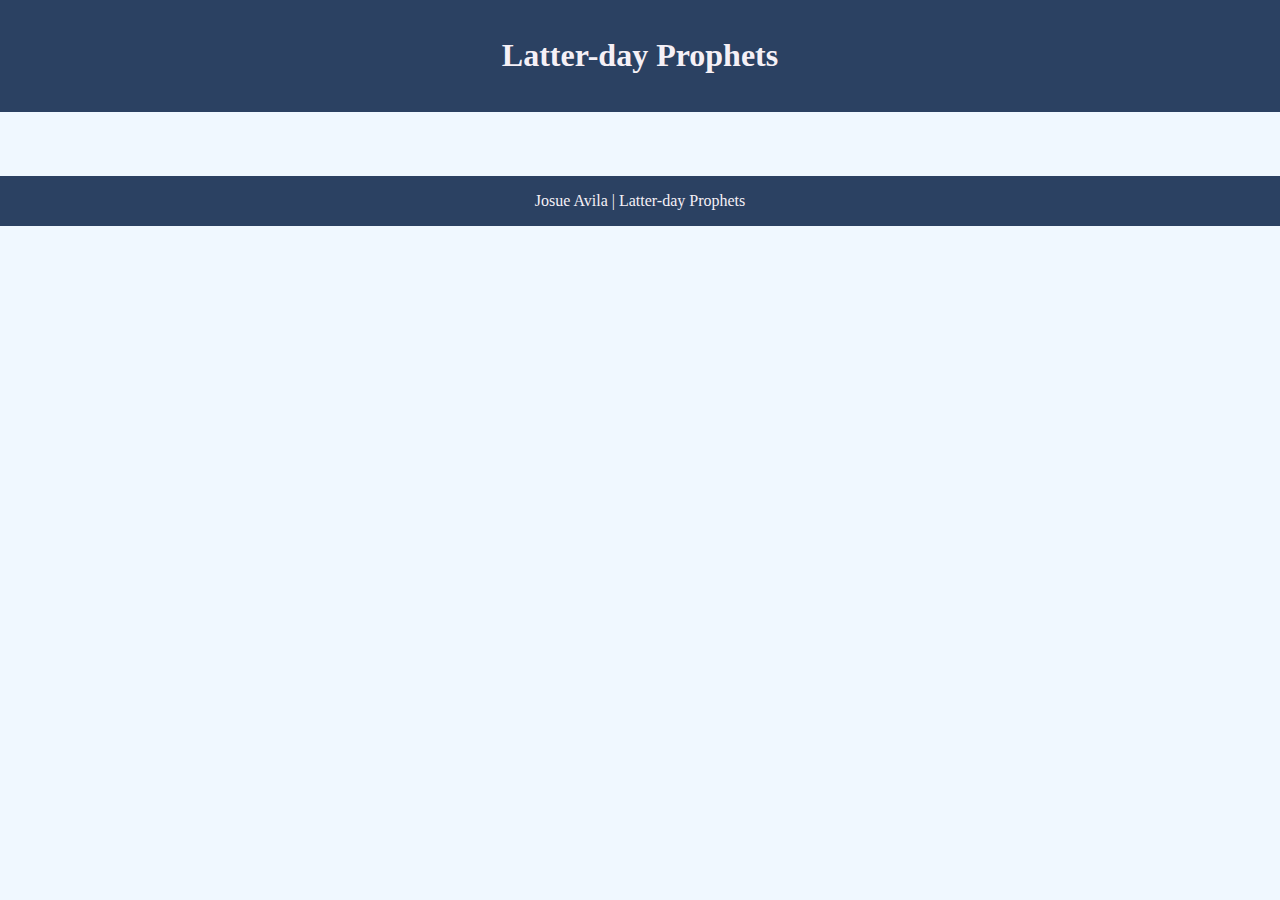
<file: prophets.html>
<!DOCTYPE html>
<html lang="en">
<head>
  <meta charset="UTF-8">
  <meta name="viewport" content="width=device-width, initial-scale=1.0">
  <meta name="description" content="Latter-day Prophets Page">
  <title>Latter-day Prophets</title>
  <link rel="stylesheet" href="./styles/prophets.css">
  <script src="./scripts/prophets.js" defer></script>
</head>
<body>
  <header>
    <h1>Latter-day Prophets</h1>
  </header>
  <main>
    <div id="cards"></div>
  </main>
  <footer>
    Josue Avila | Latter-day Prophets
  </footer>
</body>
</html>
</file>
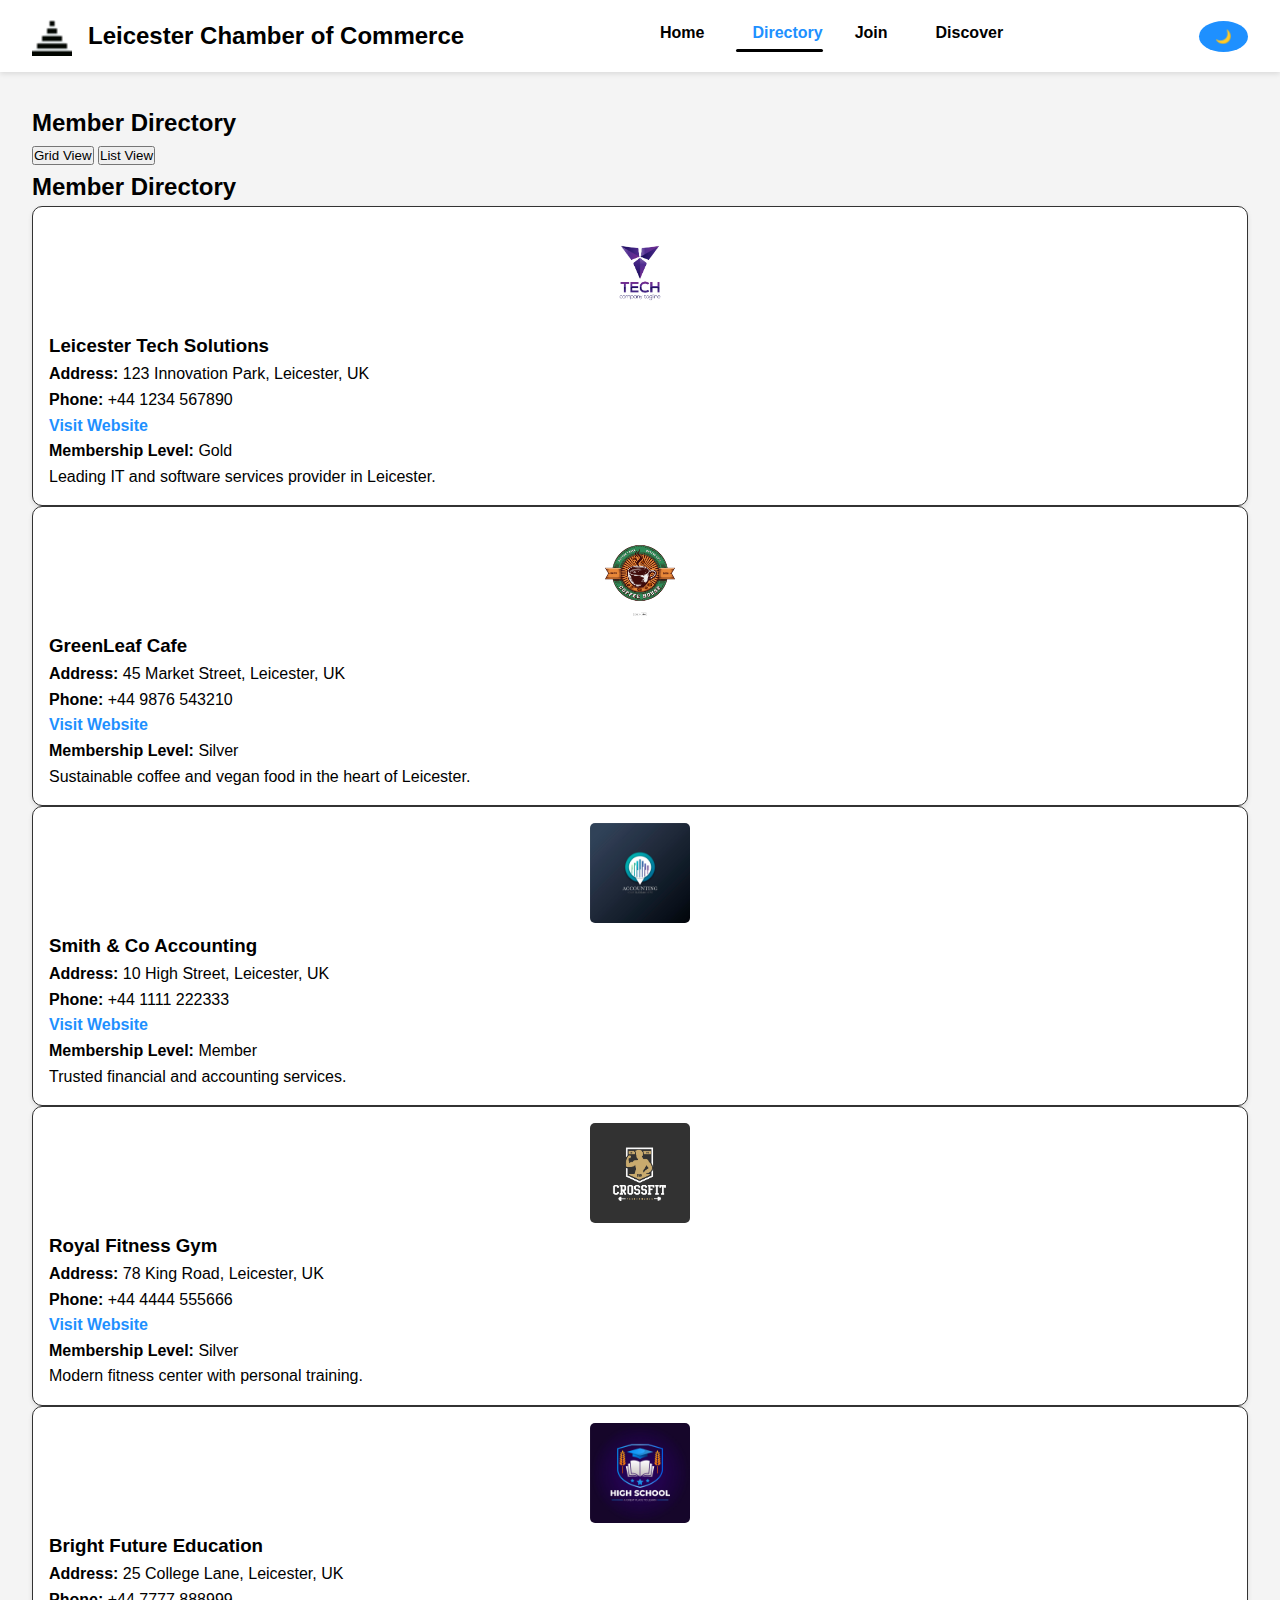
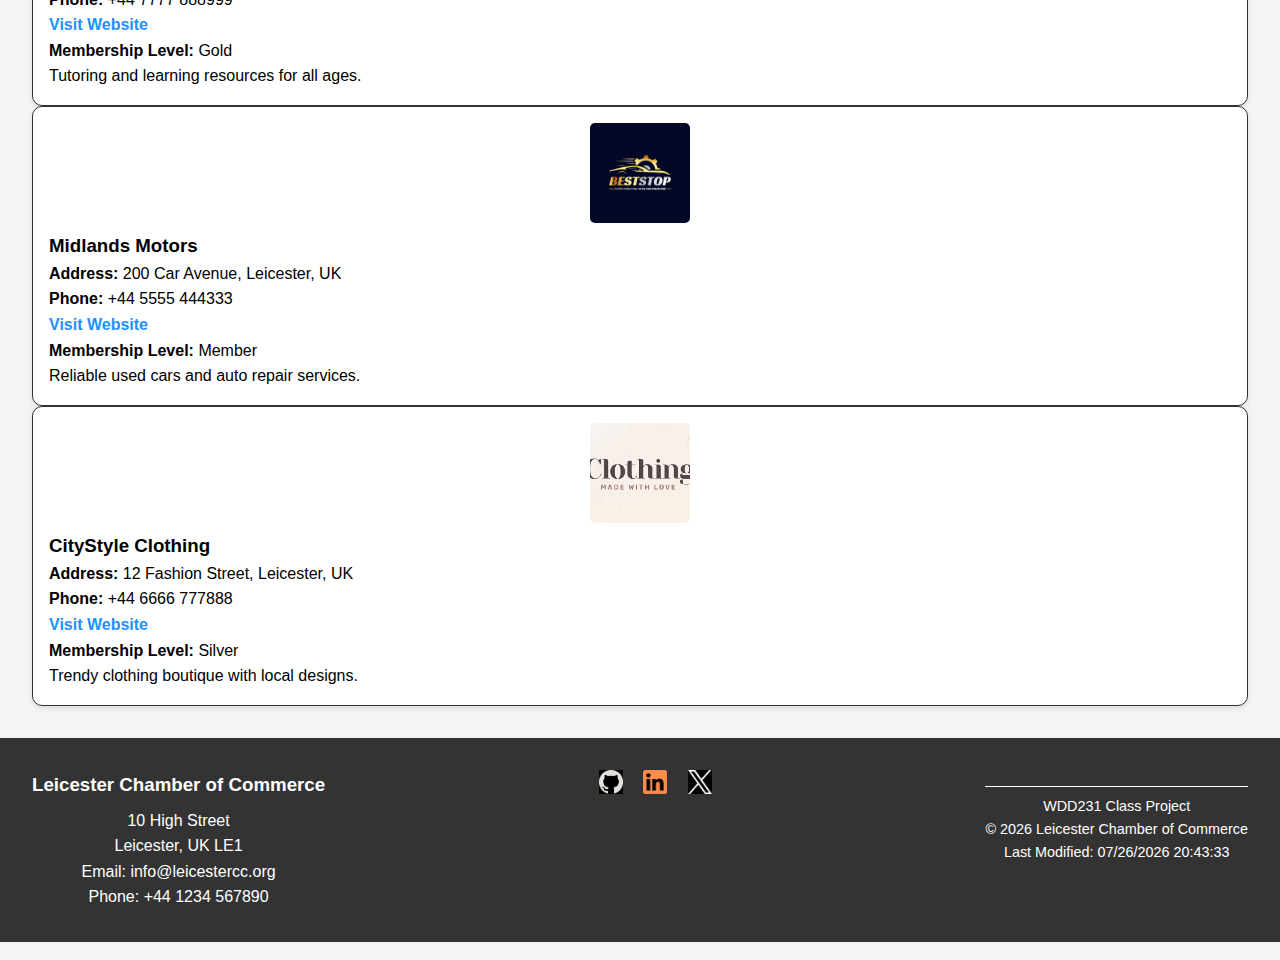
<file: chamber/directory.html>
<!DOCTYPE html>
<html lang="en">
<head>
  <meta charset="UTF-8">
  <meta name="viewport" content="width=device-width, initial-scale=1.0">
  <title>Leicester Chamber of Commerce | Directory</title>
  <link rel="stylesheet" href="./styles/chamber.css">
  <link rel="icon" href="./images/chamberfavico.ico">
</head>
<body>
  <header>
    <div class="logo">
      <img src="./images/chamberfavico.ico" alt="Leicester Chamber of Commerce Logo">
      <h1>Leicester Chamber of Commerce</h1>
    </div>
    <nav>
      <ul>
        <li><a href="index.html">Home</a></li>
        <li><a href="directory.html" class="active">Directory</a></li>
        <li><a href="join.html">Join</a></li>
        <li><a href="discover.html">Discover</a></li>
      </ul>
    </nav>
    <button id="darkmode-toggle">🌙</button>
  </header>

  <main>
    <h2>Member Directory</h2>

    <div class="view-toggle">
      <button id="gridView">Grid View</button>
      <button id="listView">List View</button>
    </div>

    <h2>Member Directory</h2>

  
    <div id="directory" class="grid"></div>

  </main>
  <footer>
    <div class="footer-info">
      <h3>Leicester Chamber of Commerce</h3>
      <p>10 High Street<br>Leicester, UK LE1</p>
      <p>Email: info@leicestercc.org<br>Phone: +44 1234 567890</p>
    </div>
    <div class="footer-social">
      <a href="#"><img src="./images/github-logo.png" alt="YouTube"></a>
      <a href="#"><img src="./images/linkedin-logo.png" alt="Twitter"></a>
      <a href="#"><img src="./images/x-logo.png" alt="LinkedIn"></a>
    </div>
    <div class="footer-note">
      <p>WDD231 Class Project<br>© <span id="year"></span> Leicester Chamber of Commerce</p>
      <p>Last Modified: <span id="lastModified"></span></p>
    </div>
  </footer>
  <script src="./scripts/directory.js"></script>
</body>
</html>
</file>
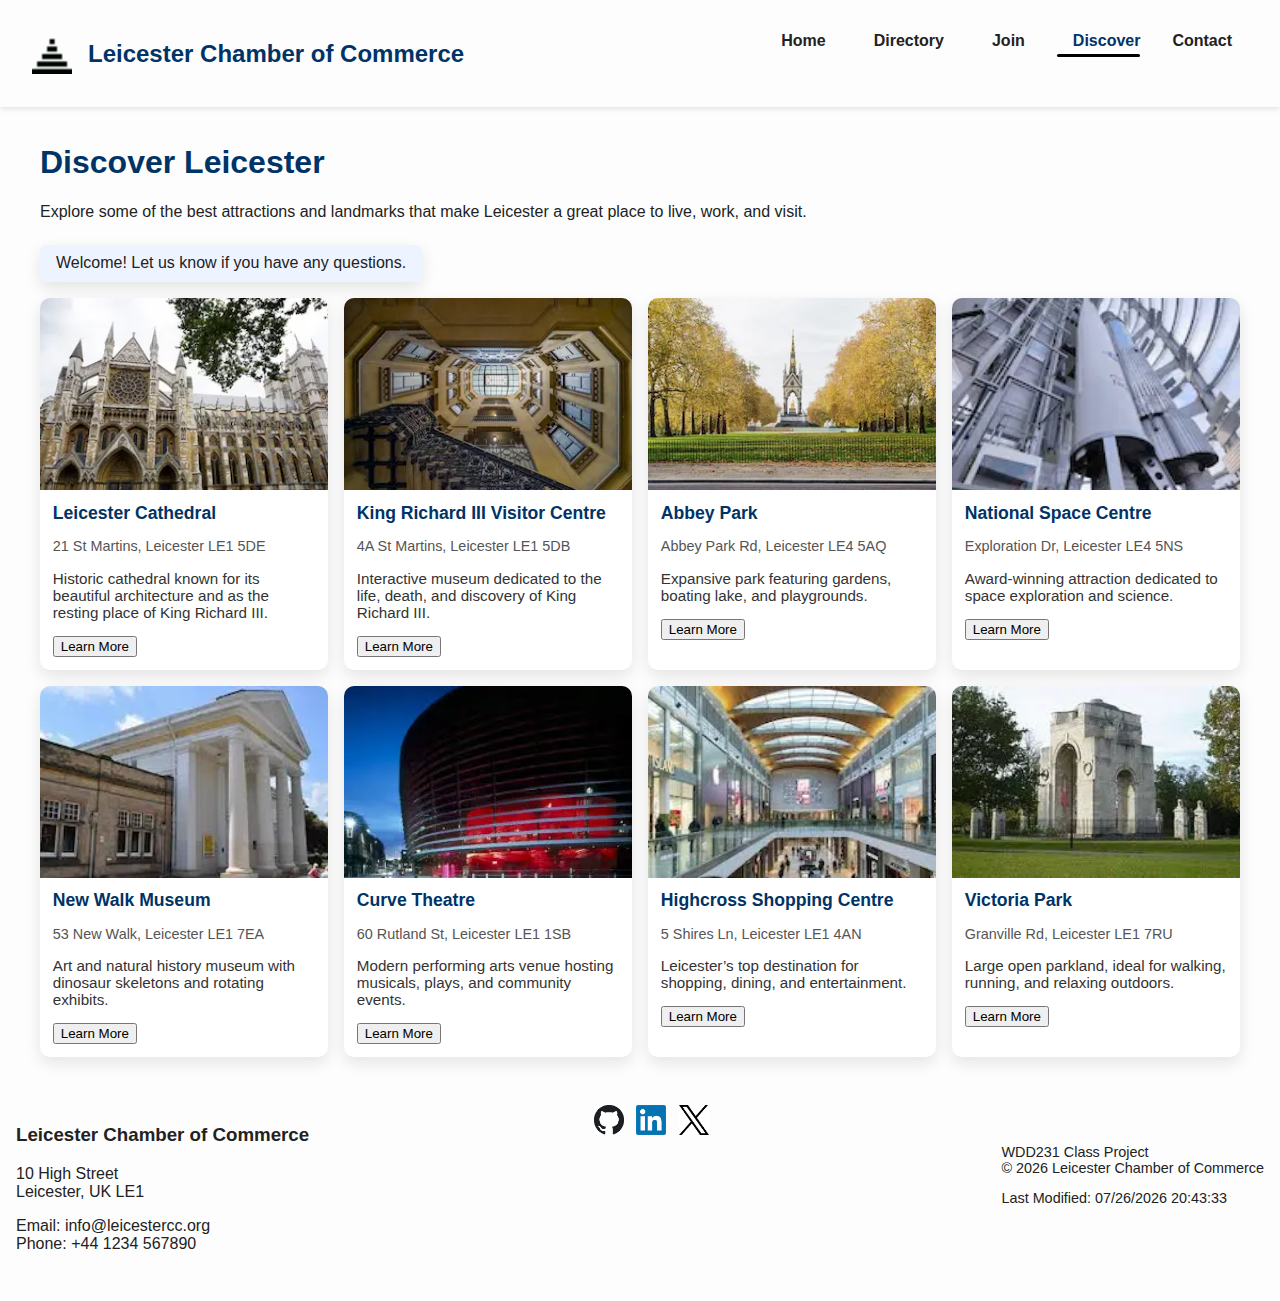
<file: chamber/discover.html>
<!DOCTYPE html>
<html lang="en">
<head>
  <meta charset="UTF-8">
  <meta name="viewport" content="width=device-width, initial-scale=1.0">
  <title>Leicester Chamber of Commerce | Discover</title>
  <link rel="stylesheet" href="./styles/discover.css">
  <link rel="icon" href="./styles/discover.css">

  <meta name="description" content="Leicester Chamber of Commerce connects businesses, fosters growth, and builds community through events and networking.">
  <meta name="author" content="Josue Avila">

  <meta property="og:title" content="Leicester Chamber of Commerce | Discover">
  <meta property="og:description" content="Connecting businesses, fostering growth, and building community in Leicester.">
  <meta property="og:type" content="website">
  <meta property="og:url" content="https://javila1996.github.io/wdd231/chamber/discover.html">
  <meta property="og:image" content="https://javila1996.github.io/wdd231/chamber/images/leicester-hero.jpg">
  <meta property="og:site_name" content="Leicester Chamber of Commerce">
</head>

<body>
  <header>
    <div class="logo">
        <img src="./images/chamberfavico.ico" alt="Leicester Chamber of Commerce Logo">
        <h1>Leicester Chamber of Commerce</h1>
      </div>
    <nav>
      <ul>
        <li><a href="index.html">Home</a></li>
        <li><a href="directory.html">Directory</a></li>
        <li><a href="join.html">Join</a></li>
        <li><a href="discover.html" class="active">Discover</a></li>
        <li><a href="contact.html">Contact</a></li>
      </ul>
    </nav>
  </header>

  <main class="discover-page">
    <section class="intro">
      <h1>Discover Leicester</h1>
      <p>Explore some of the best attractions and landmarks that make Leicester a great place to live, work, and visit.</p>
      <div id="visit-message" class="visit-msg" role="status" aria-live="polite"></div>
    </section>

    <section id="cards-grid" class="cards-grid" aria-label="Discover Leicester attractions">
    </section>
  </main>

  <footer>
    <div class="footer-info">
      <h3>Leicester Chamber of Commerce</h3>
      <p>10 High Street<br>Leicester, UK LE1</p>
      <p>Email: info@leicestercc.org<br>Phone: +44 1234 567890</p>
    </div>
    <div class="footer-social">
      <a href="#"><img src="./images/github-logo.png" alt="GitHub"></a>
      <a href="#"><img src="./images/linkedin-logo.png" alt="LinkedIn"></a>
      <a href="#"><img src="./images/x-logo.png" alt="X"></a>
    </div>
    <div class="footer-note">
      <p>WDD231 Class Project<br>© <span id="year"></span> Leicester Chamber of Commerce</p>
      <p>Last Modified: <span id="lastModified"></span></p>
    </div>
  </footer>

  <script src="./scripts/discover.js" defer></script>
</body>
</html>
</file>
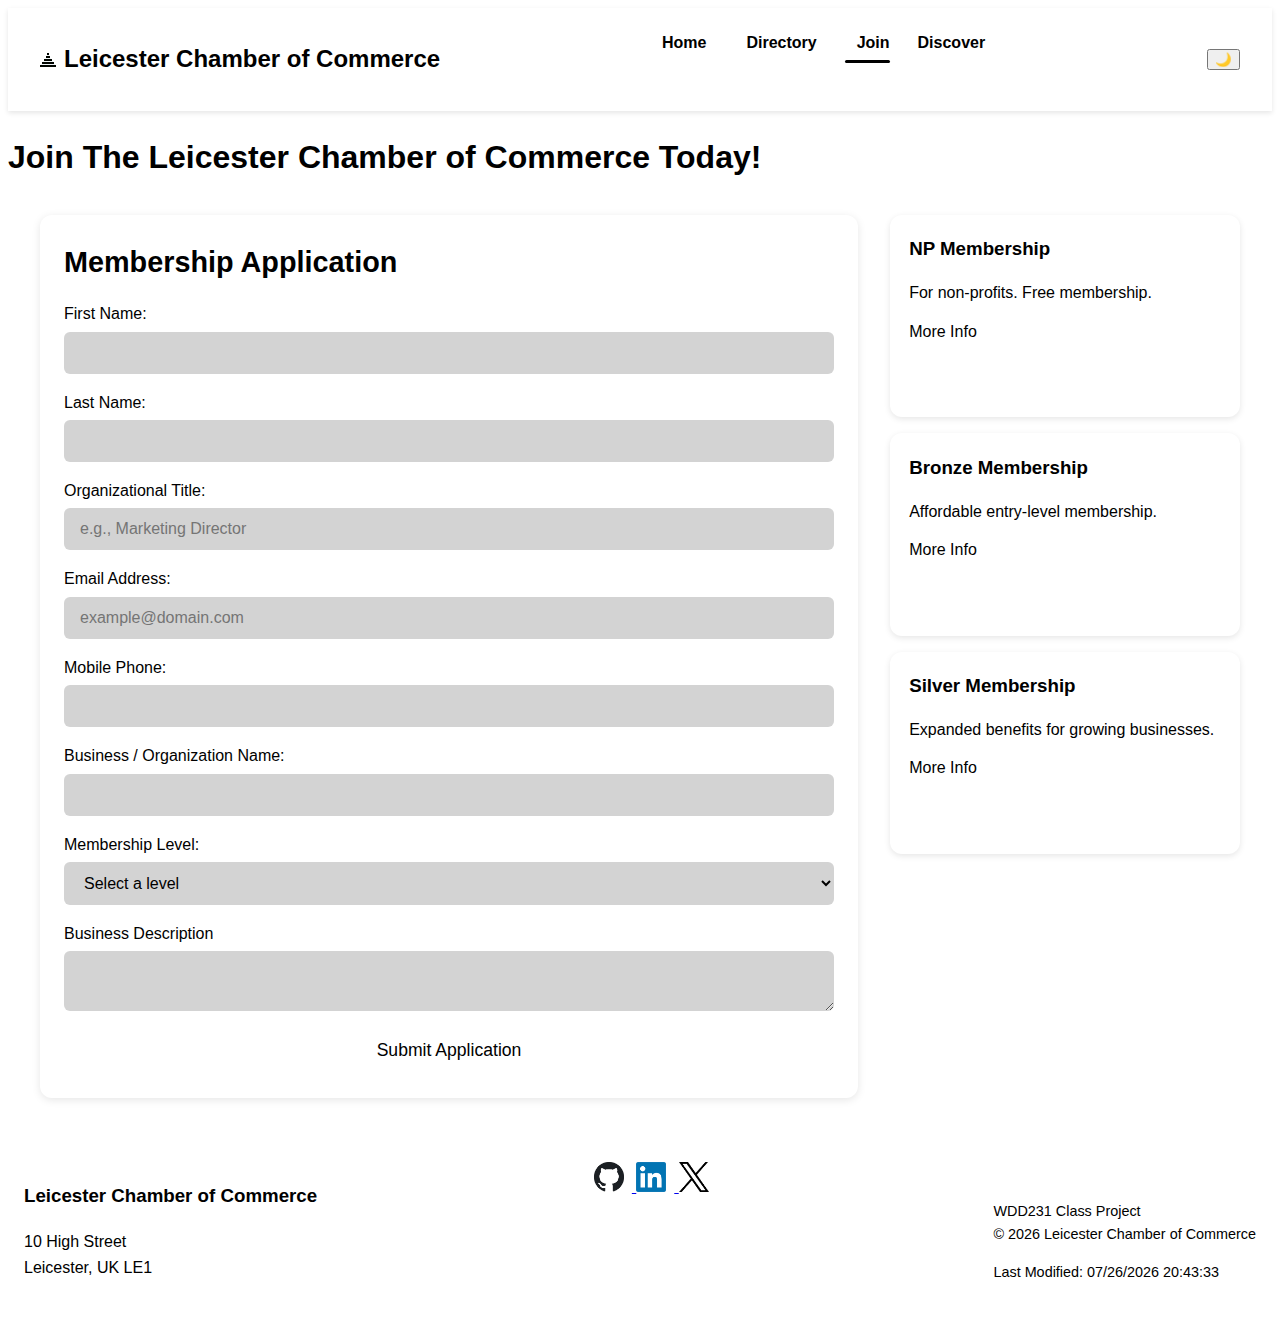
<file: chamber/join.html>
<!DOCTYPE html>
<html lang="en">
<head>
  <meta charset="UTF-8">
  <meta name="viewport" content="width=device-width, initial-scale=1.0">
  <title>Leicester Chamber of Commerce | Join</title>
  <link rel="stylesheet" href="./styles/join.css">
  <link rel="icon" href="./images/chamberfavico.ico">

  <meta name="description" content="Leicester Chamber of Commerce connects businesses, fosters growth, and builds community through events and networking.">
  <meta name="author" content="Josue Avila">

  <meta property="og:title" content="Leicester Chamber of Commerce | Join">
  <meta property="og:description" content="Connecting businesses, fostering growth, and building community in Leicester.">
  <meta property="og:type" content="website">
  <meta property="og:url" content="https://javila1996.github.io/wdd231/chamber/join.html">
  <meta property="og:image" content="https://javila1996.github.io/wdd231/chamber/images/leicester-hero.jpg">
  <meta property="og:site_name" content="Leicester Chamber of Commerce">
</head>
<body>
  <header>
    <div class="logo">
      <img src="./images/chamberfavico.ico" alt="Leicester Chamber of Commerce Logo">
      <h1>Leicester Chamber of Commerce</h1>
    </div>
    <nav aria-label="Main Navigation">
      <ul>
        <li><a href="index.html">Home</a></li>
        <li><a href="directory.html">Directory</a></li>
        <li><a href="join.html" class="active">Join</a></li>
        <li><a href="discover.html">Discover</a></li>
      </ul>
    </nav>
    <button id="darkmode-toggle" aria-label="Toggle dark mode">🌙</button>
  </header>

  <main>
    <h1>Join The Leicester Chamber of Commerce Today!</h1>
    <section class="join-container">
      <form method="get" action="thankyou.html" class="join-form">
        <h2>Membership Application</h2>

        <label>
          First Name:
          <input type="text" name="firstName" title="Applicant's First Name" required autocomplete="given-name">
        </label>

        <label>
          Last Name:
          <input type="text" name="lastName" title="Applicant's Last Name" required autocomplete="family-name">
        </label>

        <label>
          Organizational Title:
          <input type="text" name="organizationalTitle" title="Applicant's Organizational Title" 
                 required autocomplete="organization-title" 
                 placeholder="e.g., Marketing Director">
        </label>

        <label>
          Email Address:
          <input type="email" name="email" title="Applicant's Email" 
                 required autocomplete="email" 
                 placeholder="example@domain.com">
        </label>

        <label>
          Mobile Phone:
          <input type="tel" name="mobile" title="Applicant's Mobile Phone" 
                 required autocomplete="tel">
        </label>

        <label>
          Business / Organization Name:
          <input type="text" name="businessName" title="Organization Name" 
                 required autocomplete="organization">
        </label>

        <label>
          Membership Level:
          <select name="membershipLevel" title="Membership Level" required>
            <option value="" disabled selected>Select a level</option>
            <option value="np">NP Membership (Non-Profit, Free)</option>
            <option value="bronze">Bronze Membership</option>
            <option value="silver">Silver Membership</option>
            <option value="gold">Gold Membership</option>
          </select>
        </label>

        <label>
            Business Description
            <textarea name="description" title="Describe your business"></textarea>
          </label>

        <!-- hidden timestamp -->
        <input type="hidden" name="timestamp" id="timestamp">

        <input type="submit" value="Submit Application">
      </form>

      <!-- Membership Level Cards -->
      <aside class="membership-cards">
        <div class="card" id="card-np">
          <h3>NP Membership</h3>
          <p>For non-profits. Free membership.</p>
          <a href="#modal-np" class="open-modal">More Info</a>
        </div>

        <div class="card" id="card-bronze">
          <h3>Bronze Membership</h3>
          <p>Affordable entry-level membership.</p>
          <a href="#modal-bronze" class="open-modal">More Info</a>
        </div>

        <div class="card" id="card-silver">
          <h3>Silver Membership</h3>
          <p>Expanded benefits for growing businesses.</p>
          <a href="#modal-silver" class="open-modal">More Info</a>
        </div>

        <div class="card" id="card-gold">
          <h3>Gold Membership</h3>
          <p>Premium benefits for leaders in the community.</p>
          <a href="#modal-gold" class="open-modal">More Info</a>
        </div>
      </aside>
    </section>

    <!-- Membership Modals -->
    <div id="modal-np" class="modal">
      <div class="modal-content">
        <span class="close">&times;</span>
        <h2>NP Membership</h2>
        <p>No cost membership for non-profits. Benefits include community events and recognition.</p>
      </div>
    </div>

    <div id="modal-bronze" class="modal">
      <div class="modal-content">
        <span class="close">&times;</span>
        <h2>Bronze Membership</h2>
        <p>Includes directory listing, discounted event access, and networking opportunities.</p>
      </div>
    </div>

    <div id="modal-silver" class="modal">
      <div class="modal-content">
        <span class="close">&times;</span>
        <h2>Silver Membership</h2>
        <p>Includes all Bronze benefits, plus spotlight advertising and advanced training.</p>
      </div>
    </div>

    <div id="modal-gold" class="modal">
      <div class="modal-content">
        <span class="close">&times;</span>
        <h2>Gold Membership</h2>
        <p>Includes all Silver benefits, plus premier event sponsorship and homepage promotion.</p>
      </div>
    </div>
  </main>

  <footer>
    <div class="footer-info">
      <h3>Leicester Chamber of Commerce</h3>
      <p>10 High Street<br>Leicester, UK LE1</p>
    </div>
    <div class="footer-social">
      <a href="https://github.com/leicestercc" aria-label="Visit our GitHub">
        <img src="./images/github-logo.png" alt="GitHub">
      </a>
      <a href="https://linkedin.com/leicestercc" aria-label="Visit our LinkedIn">
        <img src="./images/linkedin-logo.png" alt="LinkedIn">
      </a>
      <a href="https://x.com/leicestercc" aria-label="Visit our X profile">
        <img src="./images/x-logo.png" alt="X (formerly Twitter)">
      </a>
    </div>
    <div class="footer-note">
      <p>WDD231 Class Project<br>© <span id="year"></span> Leicester Chamber of Commerce</p>
      <p>Last Modified: <span id="lastModified"></span></p>
    </div>
  </footer>

  <script src="./scripts/index.js"></script>
  <script src="./scripts/join.js"></script>
</body>
</html>
</file>
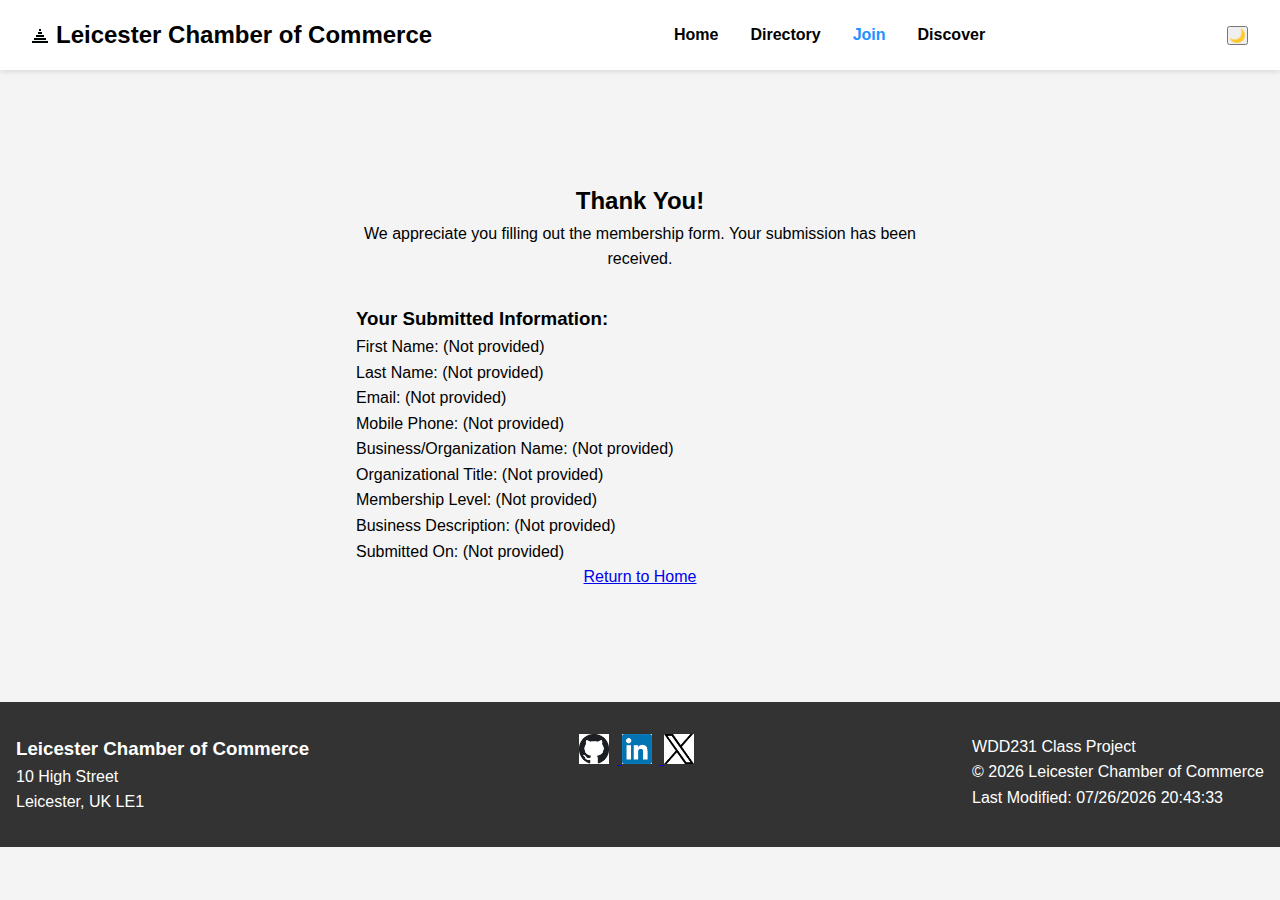
<file: chamber/thankyou.html>
<!DOCTYPE html>
<html lang="en">
<head>
  <meta charset="UTF-8">
  <meta name="viewport" content="width=device-width, initial-scale=1.0">
  <title>Leicester Chamber of Commerce | Thank You</title>
  <link rel="stylesheet" href="./styles/index.css">
  <link rel="icon" href="./images/chamberfavico.ico">
  <meta name="description" content="Thank you page for Leicester Chamber of Commerce form submissions.">
  <meta name="author" content="Josue Avila">
</head>
<body>
  <header>
    <div class="logo">
      <img src="./images/chamberfavico.ico" alt="Leicester Chamber of Commerce Logo">
      <h1>Leicester Chamber of Commerce</h1>
    </div>
    <nav aria-label="Main Navigation">
      <ul>
        <li><a href="index.html">Home</a></li>
        <li><a href="directory.html">Directory</a></li>
        <li><a href="join.html" class="active">Join</a></li>
        <li><a href="discover.html">Discover</a></li>
      </ul>
    </nav>
    <button id="darkmode-toggle" aria-label="Toggle dark mode">🌙</button>
  </header>

  <main>
    <section class="thankyou-message" style="margin:5rem auto; max-width:600px; padding:1rem; text-align:center; background-color:var(--accent1); border-radius:12px;">
      <h2>Thank You!</h2>
      <p>We appreciate you filling out the membership form. Your submission has been received.</p>
      <div id="submitted-data" style="text-align:left; margin-top:2rem; color:var(--primary);">
        <h3>Your Submitted Information:</h3>
        <ul id="form-data-list" style="list-style:none; padding-left:0;"></ul>
      </div>
      <a href="index.html">Return to Home</a>
    </section>
  </main>

  <footer>
    <div class="footer-info">
      <h3>Leicester Chamber of Commerce</h3>
      <p>10 High Street<br>Leicester, UK LE1</p>
    </div>
    <div class="footer-social">
      <a href="https://github.com/leicestercc" aria-label="Visit our GitHub">
        <img src="./images/github-logo.png" alt="GitHub">
      </a>
      <a href="https://linkedin.com/leicestercc" aria-label="Visit our LinkedIn">
        <img src="./images/linkedin-logo.png" alt="LinkedIn">
      </a>
      <a href="https://x.com/leicestercc" aria-label="Visit our X profile">
        <img src="./images/x-logo.png" alt="X (formerly Twitter)">
      </a>
    </div>
    <div class="footer-note">
      <p>WDD231 Class Project<br>© <span id="year"></span> Leicester Chamber of Commerce</p>
      <p>Last Modified: <span id="lastModified"></span></p>
    </div>
  </footer>

  <script src="./scripts/index.js"></script>
  <script src="./scripts/thankyou.js"></script>
</body>
</html>
</file>
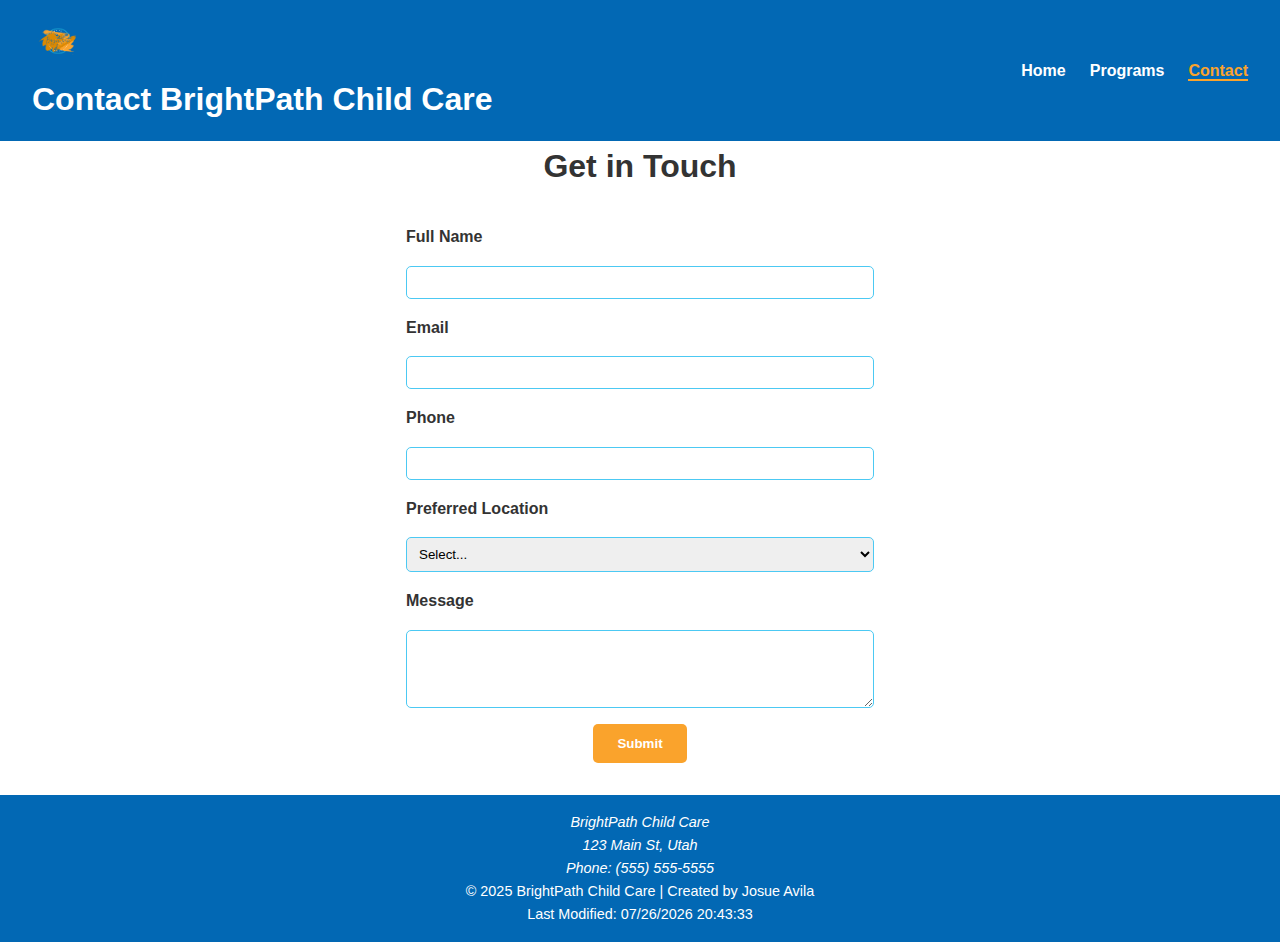
<file: final/contact.html>
<!DOCTYPE html>
<html lang="en">
<head>
  <meta charset="UTF-8" />
  <meta name="viewport" content="width=device-width, initial-scale=1.0" />
  <meta name="description" content="Contact BrightPath Child Care to schedule a tour or ask questions." />
  <meta name="author" content="Josue Avila" />
  <link rel="icon" href="images/favicon.ico" />
  <link rel="stylesheet" href="styles/final.css" />
  <title>Contact | BrightPath Child Care</title>
</head>
<body>
  <header>
    <div class="logo">
      <img src="images/logo.png" alt="BrightPath Child Care logo" />
      <h1>Contact BrightPath Child Care</h1>
    </div>
    <nav id="navbar">
      <button id="menu-toggle">☰</button>
      <ul class="nav-links">
        <li><a href="final.html">Home</a></li>
        <li><a href="programs.html">Programs</a></li>
        <li><a href="contact.html" class="active">Contact</a></li>
      </ul>
    </nav>
  </header>

  <main>
    <h2>Get in Touch</h2>
    <form action="thankyou.html" method="GET" class="contact-form">
      <label for="name">Full Name</label>
      <input type="text" id="name" name="name" required />

      <label for="email">Email</label>
      <input type="email" id="email" name="email" required />

      <label for="phone">Phone</label>
      <input type="tel" id="phone" name="phone" required />

      <label for="location">Preferred Location</label>
      <select id="location" name="location" required>
        <option value="">Select...</option>
        <option>Clearfield</option>
        <option>Saratoga Springs</option>
        <option>West Valley</option>
      </select>

      <label for="message">Message</label>
      <textarea id="message" name="message" rows="4"></textarea>

      <button type="submit" class="btn">Submit</button>
    </form>
  </main>

  <footer>
    <script type="module" src="scripts/final.js"></script>
  </footer>
</body>
</html>
</file>
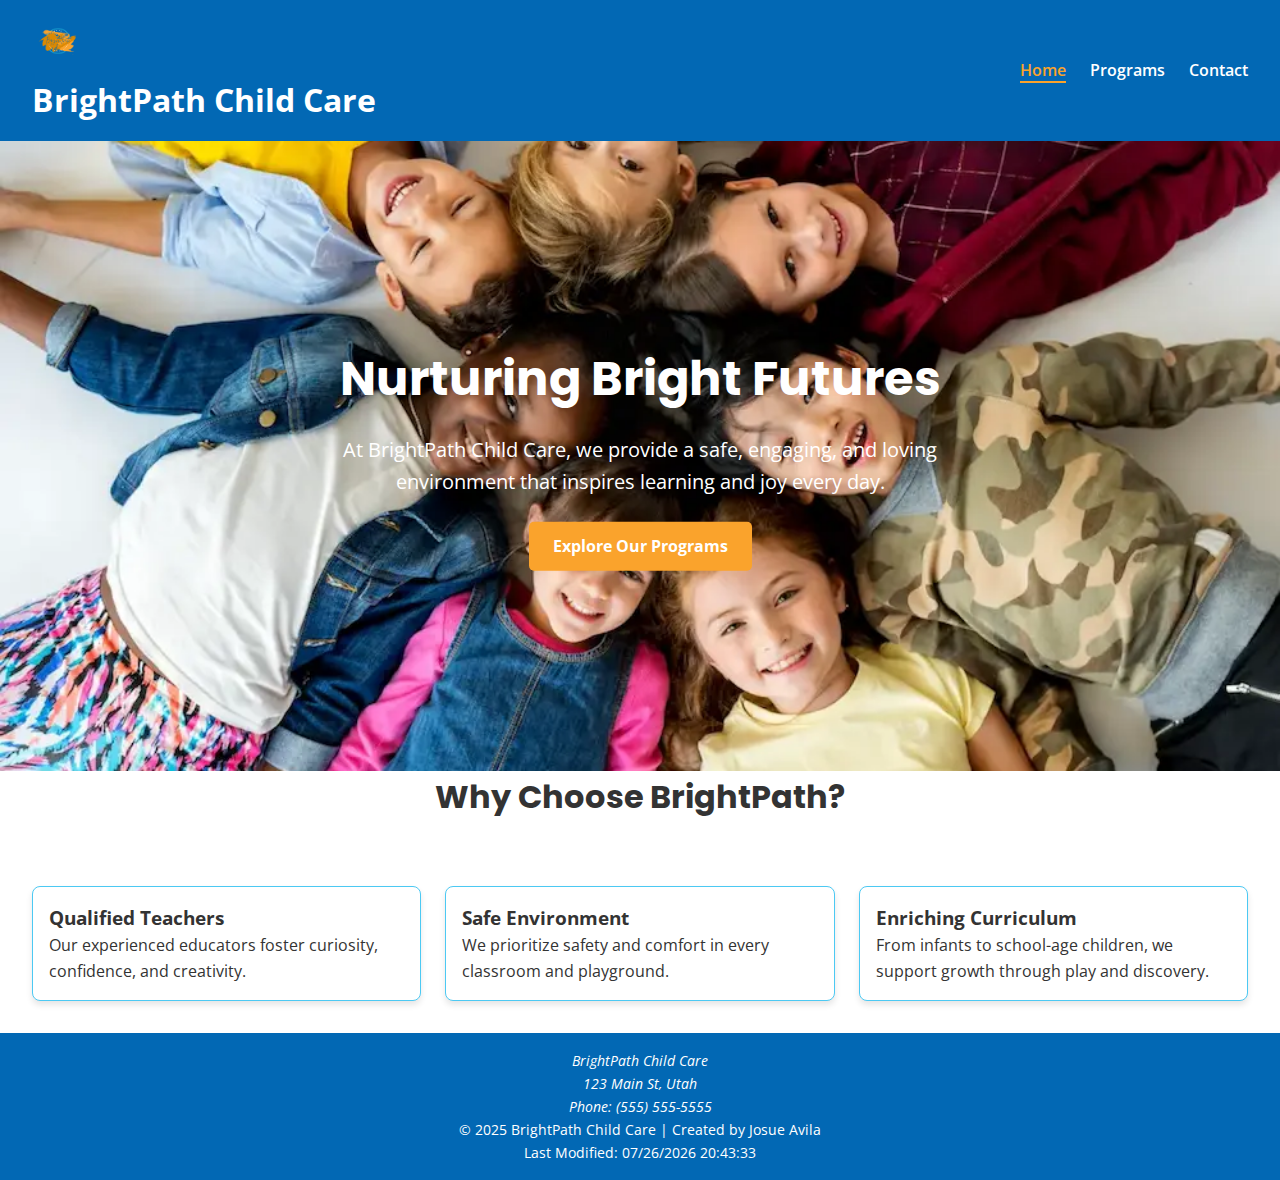
<file: final/final.html>
<!DOCTYPE html>
<html lang="en">
<head>
  <meta charset="UTF-8" />
  <meta name="viewport" content="width=device-width, initial-scale=1.0" />
  <meta name="description" content="BrightPath Child Care offers nurturing, educational programs for infants to school-age children." />
  <meta name="author" content="Josue Avila" />
  <meta property="og:title" content="BrightPath Child Care" />
  <meta property="og:description" content="Nurturing care and early education in a safe, joyful environment." />
  <meta property="og:image" content="https://javila1996.github.io/wdd231/images/final-hero.webp">
  <meta property="og:type" content="website" />
  <meta property="og:url" content="https://javila1996.github.io/wdd231/final/final.html" />
  <link rel="icon" href="images/favicon.ico" type="image/x-icon" />
  <link rel="preconnect" href="https://fonts.googleapis.com">
  <link rel="preconnect" href="https://fonts.gstatic.com" crossorigin>
  <link href="https://fonts.googleapis.com/css2?family=Open+Sans:wght@400;600;700&family=Poppins:wght@400;600;700&display=swap" rel="stylesheet">
  <link rel="stylesheet" href="styles/final.css" />
  <title>BrightPath Child Care | Home</title>
</head>
<body class="home-page">
  <header>
    <div class="logo">
      <img src="images/logo.png" alt="BrightPath Child Care logo" />
      <h1>BrightPath Child Care</h1>
    </div>
    <nav id="navbar">
      <button id="menu-toggle" aria-label="Toggle navigation">☰</button>
      <ul class="nav-links">
        <li><a href="final.html" class="active">Home</a></li>
        <li><a href="programs.html">Programs</a></li>
        <li><a href="contact.html">Contact</a></li>
      </ul>
    </nav>
  </header>

  <main>
    <section class="hero">
      <img src="images/final-hero.webp" alt="Happy children playing" loading="lazy" />
      <div class="hero-text">
        <h2>Nurturing Bright Futures</h2>
        <p>At BrightPath Child Care, we provide a safe, engaging, and loving environment that inspires learning and joy every day.</p>
        <a href="programs.html" class="btn">Explore Our Programs</a>
      </div>
    </section>

    <section class="features">
      <h2>Why Choose BrightPath?</h2>
      <div class="feature-grid">
        <article>
          <h3>Qualified Teachers</h3>
          <p>Our experienced educators foster curiosity, confidence, and creativity.</p>
        </article>
        <article>
          <h3>Safe Environment</h3>
          <p>We prioritize safety and comfort in every classroom and playground.</p>
        </article>
        <article>
          <h3>Enriching Curriculum</h3>
          <p>From infants to school-age children, we support growth through play and discovery.</p>
        </article>
      </div>
    </section>
  </main>

  <footer>
    <script type="module" src="scripts/final.js"></script>
  </footer>

</body>
</html>
</file>
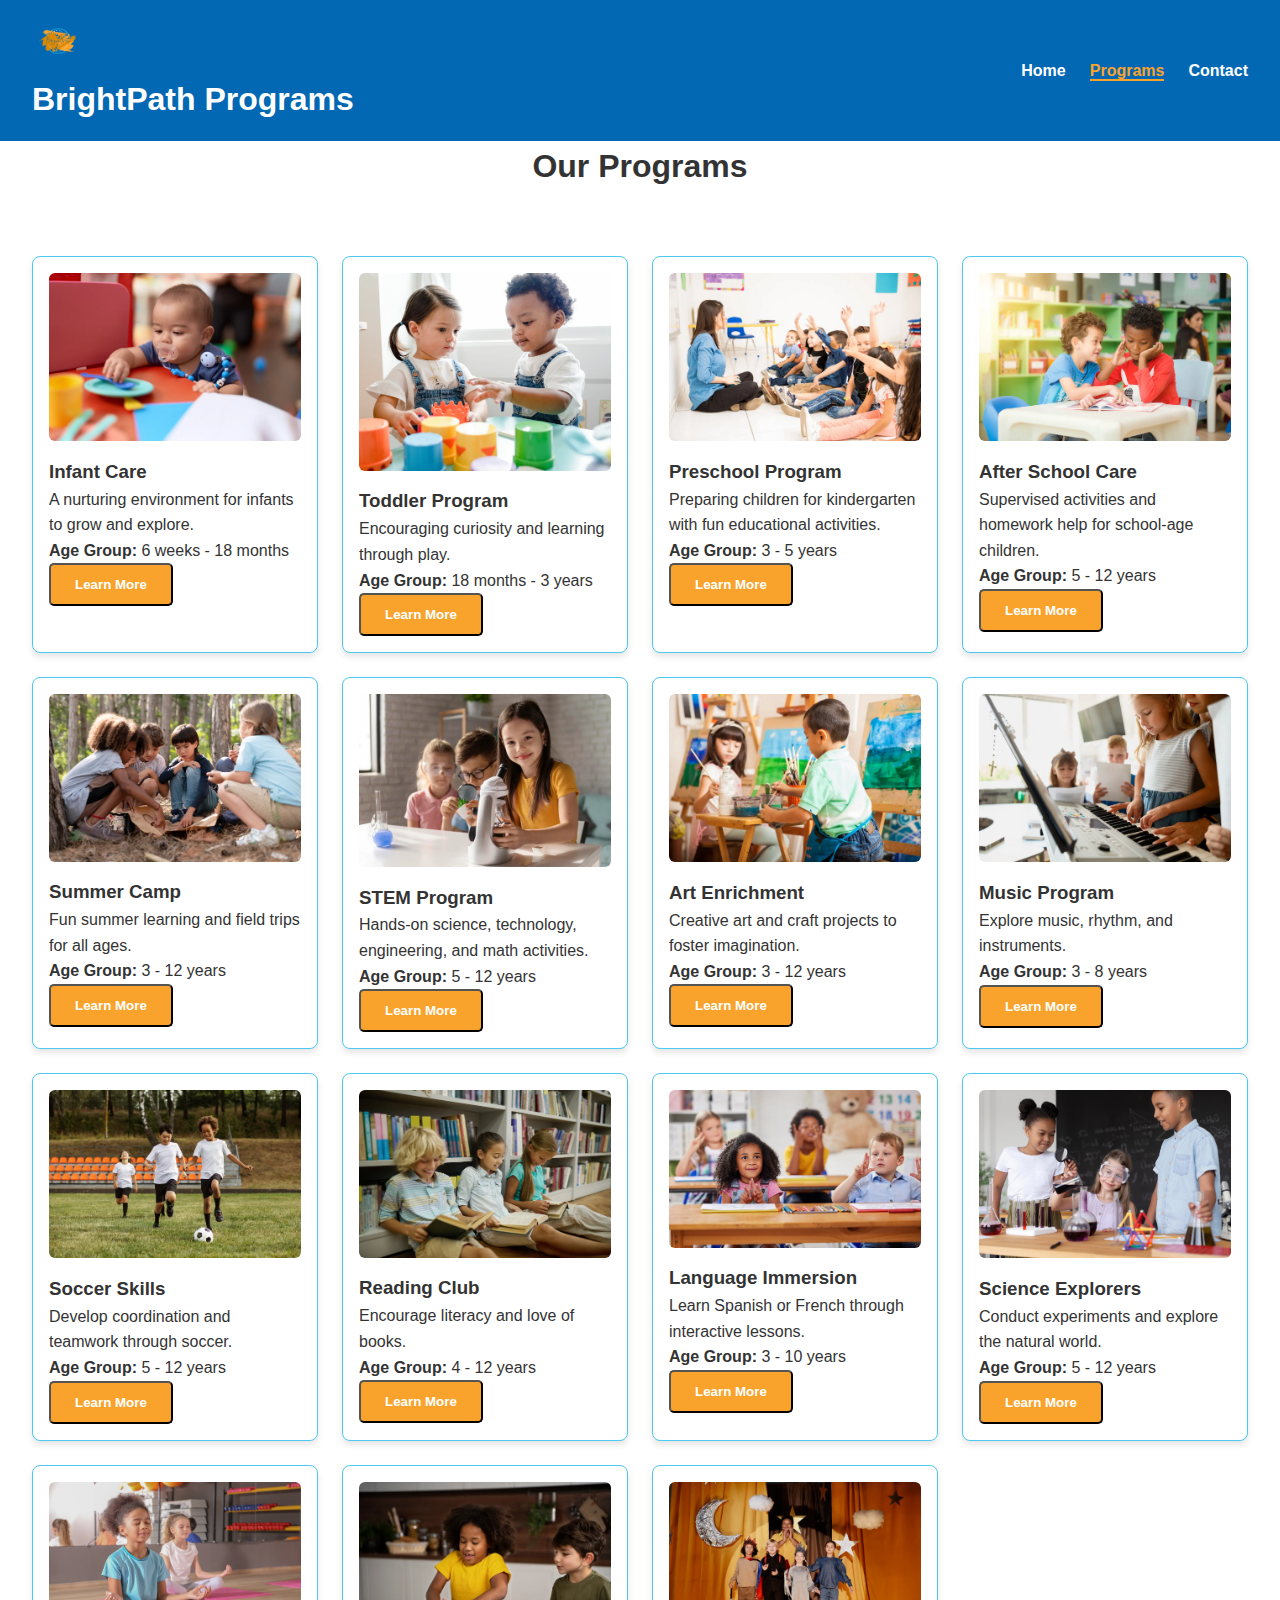
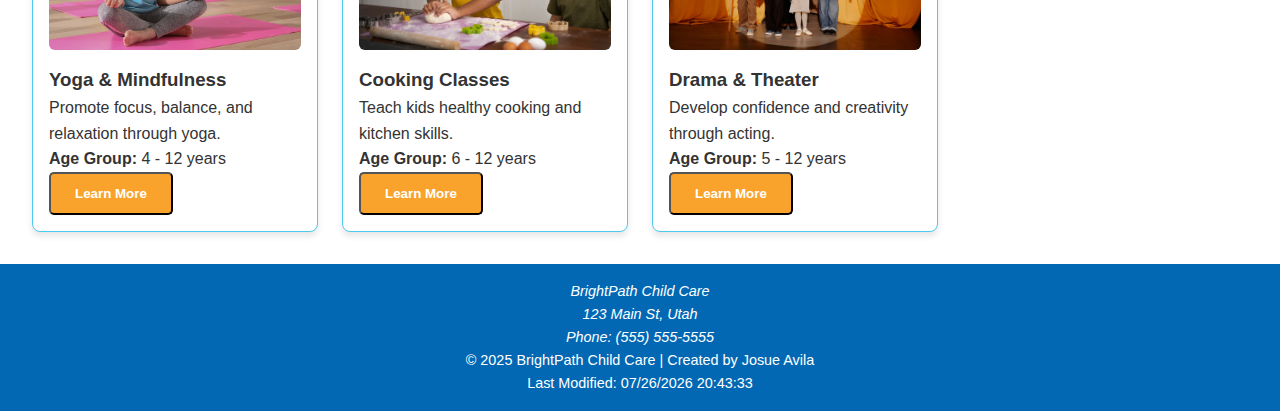
<file: final/programs.html>
<!DOCTYPE html>
<html lang="en">
<head>
  <meta charset="UTF-8" />
  <meta name="viewport" content="width=device-width, initial-scale=1.0" />
  <meta name="description" content="Explore BrightPath Child Care's educational programs." />
  <meta name="author" content="Josue Avila" />
  <meta property="og:title" content="Programs | BrightPath Child Care" />
  <meta property="og:description" content="Discover our preschool, before/after school care, summer camps, and enrichment programs." />
  <meta property="og:type" content="website" />
  <link rel="icon" href="images/favicon.ico" type="image/x-icon" />
  <link rel="stylesheet" href="styles/final.css" />
  <title>Programs | BrightPath Child Care</title>
</head>
<body class="programs-page">
  <header>
    <div class="logo">
      <img src="images//final-logo.png" alt="BrightPath Child Care logo" />
      <h1>BrightPath Programs</h1>
    </div>
    <nav id="navbar">
      <button id="menu-toggle" aria-label="Toggle navigation">☰</button>
      <ul class="nav-links">
        <li><a href="final.html">Home</a></li>
        <li><a href="programs.html" class="active">Programs</a></li>
        <li><a href="contact.html">Contact</a></li>
      </ul>
    </nav>
  </header>

  <main>
    <h2>Our Programs</h2>
    <div id="programs-container" class="feature-grid">
    </div>
  </main>

  <footer>
  </footer>

  <script type="module" src="scripts/final.js"></script>
</body>
</html>
</file>
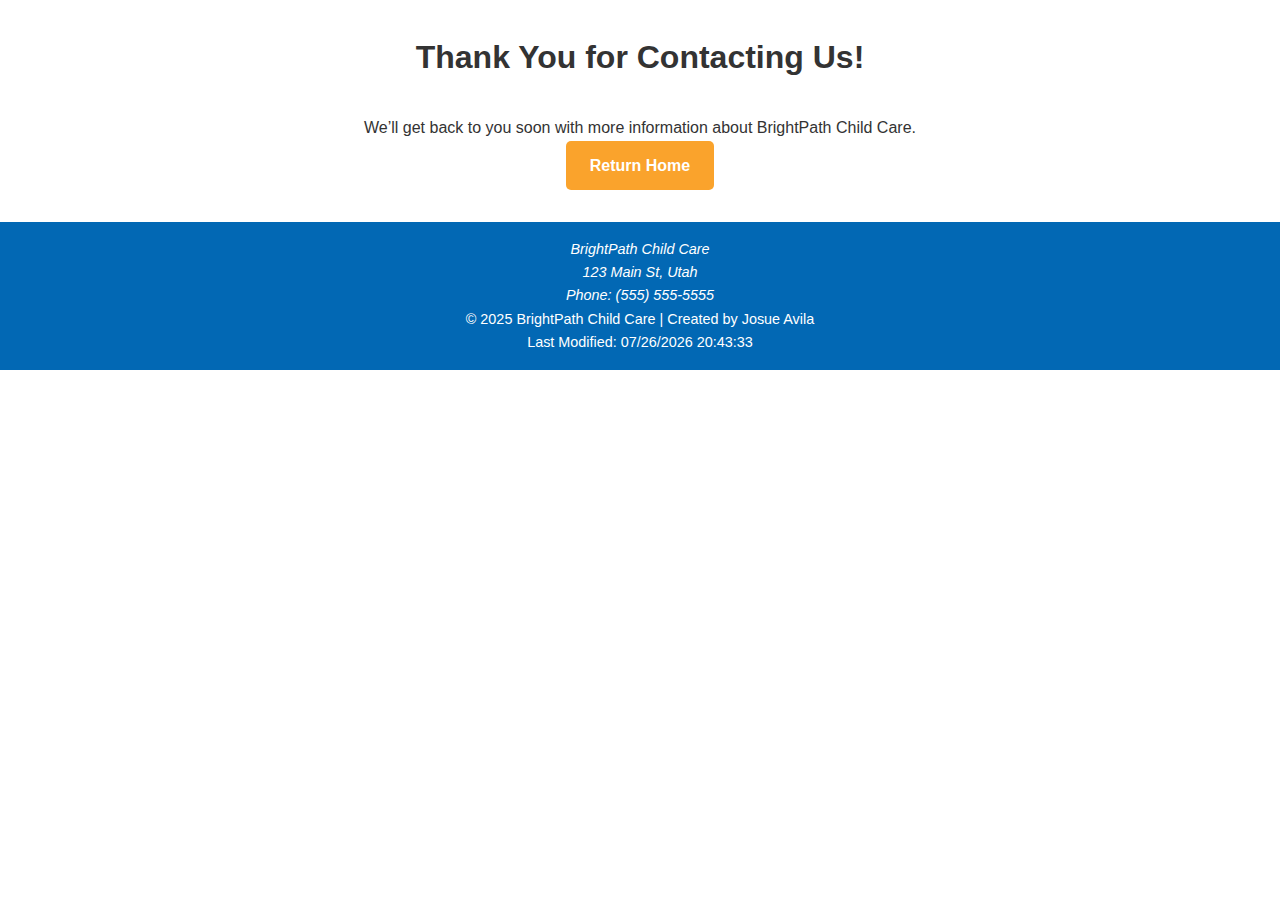
<file: final/thankyou.html>
<!DOCTYPE html>
<html lang="en">
<head>
  <meta charset="UTF-8">
  <meta name="viewport" content="width=device-width, initial-scale=1.0">
  <title>Submission Received | BrightPath Child Care</title>
  <link rel="stylesheet" href="styles/final.css">
</head>
<body>
  <main style="text-align:center; padding:2rem;">
    <h2>Thank You for Contacting Us!</h2>
    <p>We’ll get back to you soon with more information about BrightPath Child Care.</p>
    <a href="final.html" class="btn">Return Home</a>
  </main>
</body>
<footer>
    <script type="module" src="scripts/final.js"></script>
</footer>
</html>
</file>
<file: styles/prophets.css>
/* Basic body styles */
body {
    font-family: 'Arial', sans-serif;
    background-color: #f0f8ff;
    color: #333;
    margin: 0;
    padding: 0;
}

header, footer {
    text-align: center;
    background-color: #2b4162;
    color: #f5f0f6;
    padding: 1rem;
    font-family: 'Georgia', serif;
}

/* Cards container */
#cards {
    display: grid;
    grid-template-columns: repeat(auto-fit, minmax(300px, 1fr));
    gap: 1.5rem;
    padding: 2rem;
}

/* Individual card */
.prophet-card {
    background-color: #385f71;
    color: #f5f0f6;
    padding: 1rem;
    border-radius: 10px;
    box-shadow: 0 4px 6px rgba(0,0,0,0.1);
    text-align: center;
    transition: transform 0.2s, box-shadow 0.2s;
}

.prophet-card:hover {
    transform: translateY(-5px);
    box-shadow: 0 8px 12px rgba(0,0,0,0.2);
}

.prophet-card h2 {
    font-family: 'Georgia', serif;
    color: #ffd700;
    margin-bottom: 0.5rem;
}

.prophet-card p {
    font-family: 'Arial', sans-serif;
    margin: 0.25rem 0;
}

.prophet-card img {
    margin-top: 0.5rem;
    border-radius: 8px;
    max-width: 100%;
    height: auto;
}
</file>
<file: chamber/styles/chamber.css>
/* Global Styles */
:root {
  --primary: #000000;    /* Black */
  --secondary: #ffffff;  /* White */
  --accent: #1E90FF;     /* Royal Blue */
  --light-gray: #f4f4f4;
  --dark-gray: #333333;
}

* {
  margin: 0;
  padding: 0;
  box-sizing: border-box;
}

body {
  font-family: Arial, Helvetica, sans-serif;
  background-color: var(--light-gray);
  color: var(--primary);
  line-height: 1.6;
}

/* Header */
header {
  display: flex;
  justify-content: space-between;
  align-items: center;
  padding: 1rem 2rem;
  background-color: var(--secondary);
  box-shadow: 0 2px 5px rgba(0,0,0,0.1);
  color: var(--primary);
  flex-wrap: wrap; /* Mobile-friendly */
}

header .logo {
  display: flex;
  align-items: center;
  gap: 1rem;
}

header .logo img {
  height: 40px;
}

header .logo h1 {
  font-size: 1.5rem;
}

header nav ul {
  display: flex;
  gap: 1rem;
  list-style: none;
}

header nav a {
  color: var(--primary);
  text-decoration: none;
  font-weight: bold;
  padding: 0.5rem 1rem;
  border-radius: 5px;
}
nav ul li a.active::after {
  content: "";
  display: block;
  height: 3px;
  width: 100%;
  background-color: black;
  border-radius: 2px;
  margin-top: 4px;
}

header nav a:hover,
header nav a.active {
  color: var(--accent);
  background-color: transparent;
}

/* Dark Mode Toggle */
#darkmode-toggle {
  background: var(--accent);
  color: var(--secondary);
  border: none;
  padding: 0.5rem 1rem;
  border-radius: 50%;
  cursor: pointer;
}

/* Main Section */
main {
  padding: 2rem;
}

/* Hero */
.hero {
  position: relative;
  text-align: center;
  margin-bottom: 2rem;
}

.hero-image {
  width: 100%;
  max-height: 400px;
  object-fit: cover;
  display: block;
}

.hero-text {
  position: absolute;
  top: 50%;
  left: 50%;
  transform: translate(-50%, -50%);
  color: var(--secondary);
  background-color: rgba(0,0,0,0.5);
  padding: 1rem 2rem;
  border-radius: 10px;
}

.cta-button {
  display: inline-block;
  margin-top: 1rem;
  padding: 0.75rem 1.5rem;
  background-color: var(--accent);
  color: var(--secondary);
  text-decoration: none;
  border-radius: 5px;
  font-weight: bold;
  transition: background-color 0.3s ease;
}

.cta-button:hover {
  background-color: #104e8b;
}

/* Sections */
.events, .weather, .spotlights {
  margin-bottom: 2rem;
  padding: 1rem;
  background-color: var(--secondary);
  border-radius: 10px;
  box-shadow: 0 2px 5px rgba(0,0,0,0.1);
}

.events h2, .weather h2, .spotlights h2 {
  color: var(--accent);
}

/* Spotlights */
.spotlight-grid {
  display: grid;
  grid-template-columns: repeat(auto-fit, minmax(250px, 1fr));
  gap: 1rem;
  margin-top: 1rem;
}

.spotlight {
  background-color: var(--light-gray);
  padding: 1rem;
  border-radius: 10px;
  text-align: center;
  transition: transform 0.3s ease, box-shadow 0.3s ease;
}

.spotlight img {
  max-width: 100%;
  height: auto;
  border-radius: 5px;
}

.spotlight:hover {
  transform: translateY(-5px);
  box-shadow: 0 4px 10px rgba(0,0,0,0.2);
}

/* Member Cards */
.member-card {
  border: 1px solid var(--dark-gray);
  padding: 1rem;
  border-radius: 10px;
  background: var(--secondary);
  box-shadow: 0 2px 5px rgba(0,0,0,0.1);
  transition: transform 0.3s ease, box-shadow 0.3s ease, background 0.3s ease;
}

.member-card:hover {
  transform: translateY(-5px);
  box-shadow: 0 4px 10px rgba(0,0,0,0.2);
  background: var(--light-gray);
}

.member-card a {
  color: var(--accent);
  text-decoration: none;
  font-weight: bold;
}

.member-card a:hover {
  text-decoration: underline;
}

.member-card img.member-img {
  width: 100px;
  height: 100px;
  object-fit: cover;
  display: block;
  margin: 0 auto 0.5rem;
  border-radius: 5px;
}

/* Footer */
footer {
  background-color: var(--dark-gray);
  color: var(--secondary);
  padding: 2rem;
  display: flex;
  flex-wrap: wrap;
  justify-content: space-between;
  gap: 1rem;
  text-align: center;
}

footer h3 {
  margin-bottom: 0.5rem;
}

footer a img {
  height: 24px;
  margin: 0 0.5rem;
  filter: invert(100%);
}

.footer-note {
  grid-column: 1 / -1;
  font-size: 0.9rem;
  margin-top: 1rem;
  border-top: 1px solid var(--secondary);
  padding-top: 0.5rem;
}

/* Weather iframe */
.weather-widget iframe {
  border-radius: 10px;
  width: 100%;
}

/* Responsive Styles */
@media (max-width: 768px) {
  header {
      flex-direction: column;
      align-items: flex-start;
  }

  header .logo h1 {
      font-size: 1.25rem;
  }

  header nav ul {
      flex-direction: column;
      width: 100%;
      gap: 0.5rem;
      margin-top: 0.5rem;
  }

  header nav a {
      padding: 0.5rem 0;
  }

  main {
      padding: 1rem;
  }

  .spotlight-grid {
      grid-template-columns: 1fr; 
  }

  .member-card img.member-img {
      width: 80px;
      height: 80px;
  }

  #darkmode-toggle,
  .view-toggle button {
      padding: 0.5rem 0.75rem;
  }

  footer {
      padding: 1rem;
  }
}
</file>
<file: chamber/styles/discover.css>
:root {
    --gap: 1rem;
    --accent: #003366;
    --shadow: 0 6px 16px rgba(0,0,0,0.1);
  }
  
  body {
    font-family: "Poppins", sans-serif;
    margin: 0;
    background-color: #fdfdfd;
    color: #222;
  }
  
  h1, h2 {
    color: var(--accent);
  }
  header {
    display: flex;
    justify-content: space-between;
    align-items: center;
    padding: 1rem 2rem;
    background-color: var(--secondary);
    box-shadow: 0 2px 5px rgba(0,0,0,0.1);
    color: var(--primary);
    flex-wrap: wrap;
  }
  
  header .logo {
    display: flex;
    align-items: center;
    gap: 1rem;
  }
  
  header .logo img {
    height: 40px;
  }
  
  header .logo h1 {
    font-size: 1.5rem;
  }
  
  header nav ul {
    display: flex;
    gap: 1rem;
    list-style: none;
  }
  
  header nav a {
    color: var(--primary);
    text-decoration: none;
    font-weight: bold;
    padding: 0.5rem 1rem;
    border-radius: 5px;
  }
  nav ul li a.active::after {
    content: "";
    display: block;
    height: 3px;
    width: 100%;
    background-color: black;
    border-radius: 2px;
    margin-top: 4px;
  }
  
  header nav a:hover,
  header nav a.active {
    color: var(--accent);
    background-color: transparent;
  }
  
  .discover-page {
    padding: 1rem;
    max-width: 1200px;
    margin: 0 auto;
  }
  
  .visit-msg {
    background: #eef4ff;
    padding: 0.6rem 1rem;
    border-radius: 6px;
    margin-top: 0.5rem;
    display: inline-block;
    box-shadow: var(--shadow);
  }
  
  .cards-grid {
    display: grid;
    grid-template-columns: 1fr;
    grid-template-areas:
      "a1" "a2" "a3" "a4"
      "a5" "a6" "a7" "a8";
    gap: var(--gap);
    margin-top: 1rem;
  }
  
  .card {
    background: white;
    border-radius: 10px;
    overflow: hidden;
    box-shadow: var(--shadow);
    display: flex;
    flex-direction: column;
  }
  
  .card figure {
    margin: 0;
    aspect-ratio: 3/2;
    overflow: hidden;
  }
  
  .card img {
    width: 100%;
    height: 100%;
    object-fit: cover;
    transition: transform 0.3s ease, filter 0.3s ease;
  }
  
  .card .card-body {
    padding: 0.8rem;
  }
  
  .card h2 {
    margin-top: 0;
    font-size: 1.1rem;
  }
  
  .card address {
    font-style: normal;
    color: #555;
    font-size: 0.9rem;
  }
  
  .card p {
    font-size: 0.95rem;
    color: #333;
  }
  footer {
    background-color: var(--dark-gray);
    color: var(--secondary);
    padding: 2rem 1rem;
    display: flex;
    flex-wrap: wrap;
    justify-content: space-between;
    gap: 1rem;
}

footer a img {
    width: 30px;
    margin-right: 0.5rem;
}

.footer-note {
    grid-column: 1 / -1;
    font-size: 0.9rem;
    margin-top: 1rem;
    border-top: 1px solid var(--secondary);
    padding-top: 0.5rem;
}
  

  @media (min-width: 641px) {
    .card figure:hover img {
      transform: scale(1.08);
      filter: brightness(1.05);
    }
  
    .cards-grid {
      grid-template-columns: repeat(2, 1fr);
      grid-template-areas:
        "a1 a2" "a3 a4"
        "a5 a6" "a7 a8";
    }
  }
  
  @media (min-width: 1025px) {
    .cards-grid {
      grid-template-columns: repeat(4, 1fr);
      grid-template-areas:
        "a1 a2 a3 a4"
        "a5 a6 a7 a8";
    }
  }
</file>
<file: chamber/styles/join.css>
header {
    display: flex;
    justify-content: space-between;
    align-items: center;
    padding: 1rem 2rem;
    background-color: var(--secondary);
    box-shadow: 0 2px 5px rgba(0,0,0,0.1);
    flex-wrap: wrap;
}

header .logo {
    display: flex;
    align-items: center;
    gap: 0.5rem;
}

header .logo h1 {
    font-size: 1.5rem;
    color: var(--accent1);
}

nav ul {
    list-style: none;
    display: flex;
    gap: 1rem;
    flex-wrap: wrap;
    margin: 0;
    padding: 0;
}

nav ul li a {
    text-decoration: none;
    color: var(--primary);
    font-weight: bold;
    padding: 0.5rem 0.75rem;
    border-radius: 6px;
    transition: background-color 0.3s ease, color 0.3s ease;
    position: relative;
}

nav ul li a.active {
    color: var(--accent2);
    font-weight: 700;
    outline: 2px solid var(--accent2);
    outline-offset: 2px;
}
nav ul li a.active::after {
    content: "";
    display: block;
    height: 3px;
    width: 100%;
    background-color: black;
    border-radius: 2px;
    margin-top: 4px;
}

nav ul li a:hover,
nav ul li a:focus {
    background-color: var(--accent1);
    color: var(--secondary);
    outline: none;
}

body {
    font-family: Arial, Helvetica, sans-serif;
    background-color: var(--accent1);
    color: var(--primary);
    line-height: 1.6;
}

.join-container {
    display: flex;
    flex-wrap: wrap;
    gap: 2rem;
    margin: 2rem auto;
    max-width: 1200px;
    padding: 0 1rem;
}

.join-form {
    flex: 1 1 400px;
    background-color: var(--accent1);
    padding: 1.5rem;
    border: 1px solid var(--secondary);
    border-radius: 12px;
    box-shadow: 0 2px 8px rgba(0,0,0,0.1);
}

.join-form h2 {
    margin-top: 0;
    margin-bottom: 1rem;
    font-size: 1.8rem;
    color: var(--primary);
}

.join-form label {
    display: block;
    margin-bottom: 1rem;
    font-weight: 500;
    color: var(--primary);
}

.join-form input,
.join-form select,
.join-form textarea {
    display: block;
    width: 100%;
    padding: 0.75rem 1rem;
    margin-top: 0.3rem;
    border: 1px solid var(--primary);
    border-radius: 6px;
    font-size: 1rem;
    box-sizing: border-box;
    background-color: lightgrey;
    color: var(--primary);
}

.join-form label input:focus,
.join-form label textarea:focus,
.join-form label select:focus {
    outline: none;
    border-color: var(--secondary);
    box-shadow: 0 0 4px rgba(56,95,113,0.4);
}

.join-form input[type="submit"] {
    background-color: var(--primary);
    color: var(--accent1);
    border: none;
    padding: 0.8rem 1.4rem;
    font-size: 1.1rem;
    border-radius: 6px;
    cursor: pointer;
    transition: background-color 0.3s ease;
    margin-top: 1rem;
}

.join-form input[type="submit"]:hover,
.join-form input[type="submit"]:focus {
    background-color: var(--secondary);
}


.membership-cards {
    flex: 1 1 300px;
    display: grid;
    grid-template-columns: 1fr;
    gap: 1rem;
}


.membership-cards .card {
    background-color: var(--accent1);
    border: 1px solid var(--secondary);
    padding: 1.2rem;
    border-radius: 12px;
    box-shadow: 0 2px 6px rgba(0,0,0,0.1);
    opacity: 0;
    transform: translateY(20px);
    transition: opacity 0.6s ease, transform 0.6s ease;
}

.membership-cards .card.show {
    opacity: 1;
    transform: translateY(0);
}

.membership-cards .card h3 {
    margin-top: 0;
    margin-bottom: 0.5rem;
    color: var(--primary);
}

.membership-cards .card p {
    margin-bottom: 0.8rem;
    color: var(--secondary);
}

.membership-cards .card a.open-modal {
    color: var(--secondary);
    text-decoration: none;
    font-weight: 500;
}

.membership-cards .card a.open-modal:hover,
.membership-cards .card a.open-modal:focus {
    text-decoration: underline;
    color: var(--primary);
}

.modal {
    display: none;
    position: fixed;
    z-index: 1000;
    left: 0;
    top: 0;
    width: 100%;
    height: 100%;
    overflow: auto;
    background-color: rgba(0,0,0,0.5);
}

.modal-content {
    background-color: var(--accent1);
    margin: 5% auto;
    padding: 1.5rem;
    border-radius: 12px;
    width: 90%;
    max-width: 500px;
    position: relative;
    box-shadow: 0 4px 12px rgba(0,0,0,0.25);
}

.modal-content h2 {
    margin-top: 0;
    color: var(--primary);
}

.modal-content p {
    color: var(--secondary);
    line-height: 1.5;
}

.modal-content .close {
    position: absolute;
    right: 1rem;
    top: 1rem;
    font-size: 1.5rem;
    font-weight: bold;
    color: var(--secondary);
    cursor: pointer;
}

.modal-content .close:hover,
.modal-content .close:focus {
    color: var(--primary);
}


footer {
    background-color: var(--dark-gray);
    color: var(--secondary);
    padding: 2rem 1rem;
    display: flex;
    flex-wrap: wrap;
    justify-content: space-between;
    gap: 1rem;
}

footer a img {
    width: 30px;
    margin-right: 0.5rem;
}

.footer-note {
    grid-column: 1 / -1;
    font-size: 0.9rem;
    margin-top: 1rem;
    border-top: 1px solid var(--secondary);
    padding-top: 0.5rem;
}

@media (min-width: 1024px) {
    .join-container {
        flex-wrap: nowrap;
    }
    .membership-cards {
        max-width: 350px;
    }
}

@media (max-width: 768px) {
    .membership-cards {
        grid-template-columns: 1fr;
    }
}

@media (max-width: 480px) {
    .join-container {
        flex-direction: column;
        align-items: stretch;
    }
}
@media (max-width: 768px) {
    nav ul {
        flex-direction: column;
        width: 100%;
    }
    nav ul li a {
        display: block;
        padding: 0.75rem 1rem;
    }
}
</file>
<file: chamber/styles/index.css>
:root {
    --primary: #000000;    /* Black */
    --secondary: #ffffff;  /* White */
    --accent: #1E90FF;     /* Royal Blue */
    --light-gray: #f4f4f4;
    --dark-gray: #333333;
}

* {
    box-sizing: border-box;
    margin: 0;
    padding: 0;
}

body {
    font-family: Arial, sans-serif;
    background-color: var(--light-gray);
    color: var(--primary);
    line-height: 1.6;
}

header {
    display: flex;
    justify-content: space-between;
    align-items: center;
    padding: 1rem 2rem;
    background-color: var(--secondary);
    box-shadow: 0 2px 5px rgba(0,0,0,0.1);
    flex-wrap: wrap;
}

header .logo {
    display: flex;
    align-items: center;
    gap: 0.5rem;
}

header .logo h1 {
    font-size: 1.5rem;
}

nav ul {
    list-style: none;
    display: flex;
    gap: 1rem;
    flex-wrap: wrap;
}

nav ul li a {
    text-decoration: none;
    color: var(--primary);
    font-weight: bold;
    padding: 0.25rem 0.5rem;
}

nav ul li a.active {
    color: var(--accent);
}

main {
    padding: 1rem 1.5rem;
}

.hero {
    position: relative;
    text-align: center;
    margin-bottom: 2rem;
}

.hero-image {
    width: 100%;
    max-height: 400px;
    object-fit: cover;
    display: block;
}

.hero-text {
    position: absolute;
    top: 50%;
    left: 50%;
    transform: translate(-50%, -50%);
    color: var(--secondary);
    background-color: rgba(0,0,0,0.5);
    padding: 1rem 1.5rem;
    border-radius: 10px;
}

.cta-button {
    display: inline-block;
    margin-top: 1rem;
    padding: 0.5rem 1rem;
    background-color: var(--accent);
    color: var(--secondary);
    text-decoration: none;
    border-radius: 5px;
    font-weight: bold;
    transition: background-color 0.3s ease;
}

.cta-button:hover {
    background-color: #104e8b;
}

/* Sections */
.events, .weather, .spotlights {
    margin-bottom: 2rem;
    padding: 1rem;
    background-color: var(--secondary);
    border-radius: 10px;
    box-shadow: 0 2px 5px rgba(0,0,0,0.1);
}

.events h2, .weather h2, .spotlights h2 {
    color: var(--accent);
    margin-bottom: 1rem;
}

/* Spotlights */
.spotlight-grid {
    display: grid;
    grid-template-columns: repeat(auto-fit, minmax(200px, 1fr));
    gap: 1rem;
}

.spotlight {
    background-color: var(--light-gray);
    padding: 1rem;
    border-radius: 10px;
    text-align: center;
    transition: transform 0.3s ease, box-shadow 0.3s ease;
}

.spotlight img {
    max-width: 100%;
    height: auto;
    border-radius: 5px;
    margin-bottom: 0.5rem;
}

.spotlight:hover {
    transform: translateY(-5px);
    box-shadow: 0 4px 10px rgba(0,0,0,0.2);
}

footer {
    background-color: var(--dark-gray);
    color: var(--secondary);
    padding: 2rem 1rem;
    display: flex;
    flex-wrap: wrap;
    justify-content: space-between;
    gap: 1rem;
}

footer a img {
    width: 30px;
    margin-right: 0.5rem;
}

/* Weather widget */
.weather-widget iframe {
    width: 100%;
    border-radius: 10px;
    min-height: 200px;
}

/* Mobile Responsive */
@media (max-width: 768px) {
    header {
        flex-direction: column;
        align-items: flex-start;
    }

    header .logo h1 {
        font-size: 1.25rem;
    }

    nav ul {
        flex-direction: column;
        width: 100%;
    }

    nav ul li a {
        display: block;
        padding: 0.5rem 0;
    }

    .hero-text {
        font-size: 0.9rem;
        padding: 0.75rem 1rem;
    }

    .cta-button {
        padding: 0.5rem 1rem;
    }

    main {
        padding: 1rem;
    }

    .spotlight-grid {
        grid-template-columns: 1fr;
    }
}

@media (max-width: 480px) {
    header {
        padding: 1rem;
    }

    .hero-text h2 {
        font-size: 1.2rem;
    }

    .cta-button {
        width: 100%;
        text-align: center;
    }
}
</file>
<file: final/styles/final.css>
:root {
    --primary: rgb(2, 104, 180);
    --secondary: rgb(76, 201, 243);
    --accent1: rgb(250, 163, 44);
    --accent2: rgb(230, 178, 58);
    --accent3: rgb(207, 25, 32);
    --text: #333;
    --bg: #fff;
    --font-heading: 'Poppins', sans-serif;
    --font-body: 'Open Sans', sans-serif;
  }
  
  * {
    margin: 0;
    padding: 0;
    box-sizing: border-box;
  }
  
  body {
    font-family: var(--font-body);
    color: var(--text);
    background: var(--bg);
    line-height: 1.6;
  }
  
  body.home-page {
    background: var(--bg);
  }
  
  /* Header & Navigation */
  header {
    display: flex;
    justify-content: space-between;
    align-items: center;
    padding: 1rem 2rem;
    background: var(--primary);
    color: var(--bg);
  }
  
  .logo img {
    height: 50px;
  }
  
  .nav-links {
    list-style: none;
    display: flex;
    gap: 1.5rem;
    align-items: center;
  }
  
  .nav-links li a {
    color: var(--bg);
    text-decoration: none;
    font-weight: 600;
    transition: color 0.3s, border-bottom 0.3s;
  }
  
  .nav-links li a.active,
  .nav-links li a:hover {
    color: var(--accent1);
    border-bottom: 2px solid var(--accent1);
  }
  
  #menu-toggle {
    display: none;
    background: none;
    border: none;
    font-size: 2rem;
    color: var(--bg);
    cursor: pointer;
  }
  
  /* Hero Section */
  .hero {
    position: relative;
    width: 100%;
    height: 70vh;
    overflow: hidden;
  }
  
  .hero img {
    position: absolute;
    top: 0;
    left: 0;
    width: 100%;
    height: 100%;
    object-fit: cover;
    z-index: 1;
  }
  
  .hero-text {
    position: absolute;
    top: 50%;
    left: 50%;
    transform: translate(-50%, -50%);
    color: var(--bg);
    text-align: center;
    z-index: 2;
    padding: 0 1rem;
  }
  
  .hero-text h2 {
    font-family: var(--font-heading);
    font-size: 3rem;
    margin-bottom: 1rem;
  }
  
  .hero-text p {
    font-size: 1.25rem;
    margin-bottom: 1.5rem;
  }
  
  .hero-text .btn {
    display: inline-block;
    padding: 0.75rem 1.5rem;
    background: var(--accent1);
    color: var(--bg);
    font-weight: 700;
    border-radius: 5px;
    text-decoration: none;
    transition: background 0.3s;
  }
  
  .hero-text .btn:hover {
    background: var(--accent2);
  }
  
  /* General Button */
  .btn {
    display: inline-block;
    padding: 0.75rem 1.5rem;
    background: var(--accent1);
    color: var(--bg);
    font-weight: 700;
    border-radius: 5px;
    text-decoration: none;
    transition: background 0.3s;
  }
  
  .btn:hover {
    background: var(--accent2);
  }
  
  /* Features & Programs */
  .features h2 {
    text-align: center;
    font-family: var(--font-heading);
    font-size: 2rem;
    margin-bottom: 2rem;
  }
  
  .feature-grid {
    display: grid;
    gap: 1.5rem;
    grid-template-columns: repeat(auto-fit, minmax(250px, 1fr));
    padding: 2rem;
    justify-items: center;
  }
  
  .feature-grid article,
  .program-card {
    background: var(--bg);
    border: 1px solid var(--secondary);
    padding: 1rem;
    border-radius: 8px;
    box-shadow: 0 4px 6px rgba(0,0,0,0.1);
  }
  
  .program-card img {
    width: 100%;
    border-radius: 6px;
    margin-bottom: 0.5rem;
  }
  
  /* Contact Form */
  main h2 {
    text-align: center;
    font-family: var(--font-heading);
    font-size: 2rem;
    margin-bottom: 2rem;
  }
  
  .contact-form {
    max-width: 500px;
    margin: 0 auto 2rem auto;
    display: flex;
    flex-direction: column;
    gap: 1rem;
    padding: 0 1rem;
  }
  
  .contact-form label {
    font-weight: 600;
  }
  
  .contact-form input,
  .contact-form select,
  .contact-form textarea {
    padding: 0.5rem;
    border: 1px solid var(--secondary);
    border-radius: 5px;
    font-family: var(--font-body);
  }
  
  .contact-form button {
    align-self: center;
    padding: 0.75rem 1.5rem;
    background: var(--accent1);
    color: var(--bg);
    border: none;
    border-radius: 5px;
    cursor: pointer;
    font-weight: 700;
    transition: background 0.3s;
  }
  
  .contact-form button:hover {
    background: var(--accent2);
  }
  
  /* Footer */
  footer {
    background: var(--primary);
    color: var(--bg);
    text-align: center;
    padding: 1rem;
    font-size: 0.9rem;
  }
  
  /* Responsive Navigation */
  @media screen and (max-width: 768px) {
    .nav-links {
      flex-direction: column;
      display: none;
      width: 100%;
      background: var(--primary);
      padding: 1rem 0;
      gap: 1rem;
    }
  
    .nav-links.active {
      display: flex;
    }
  
    #menu-toggle {
      display: block;
    }
  }
</file>
